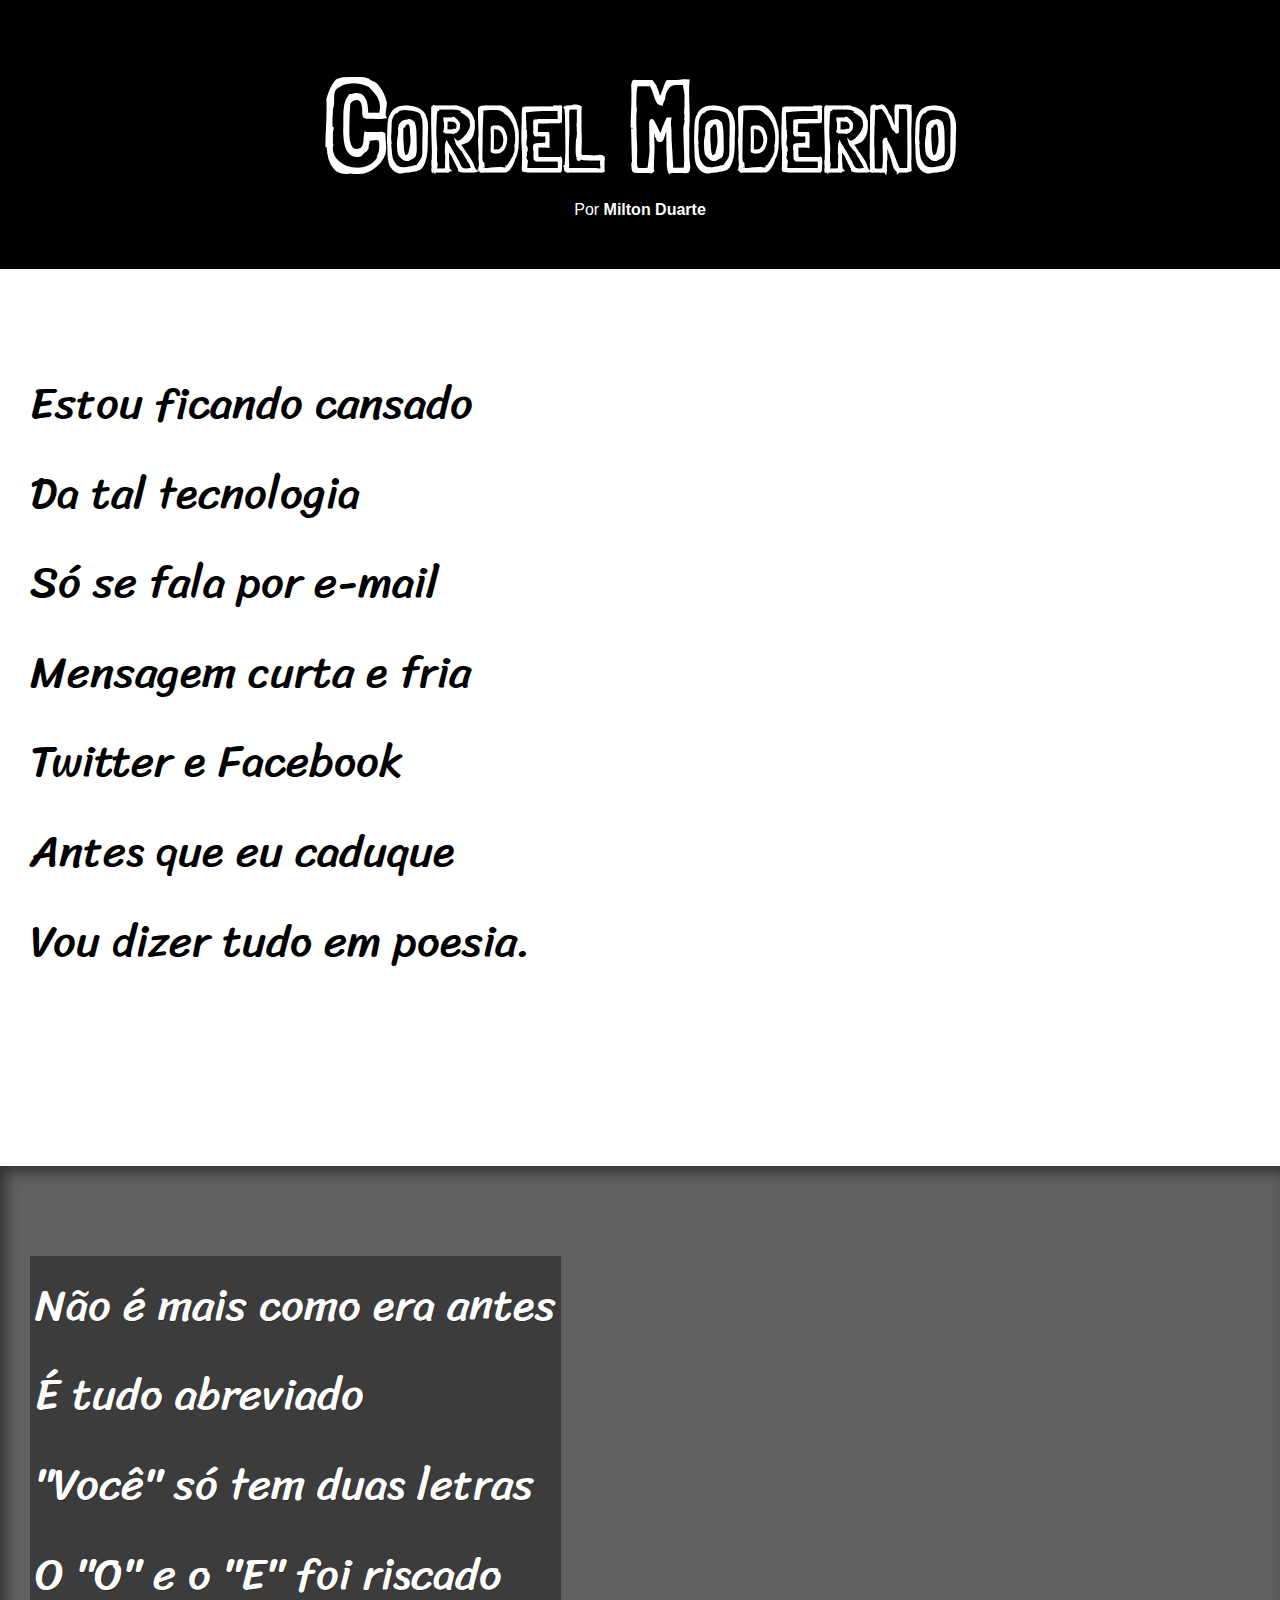
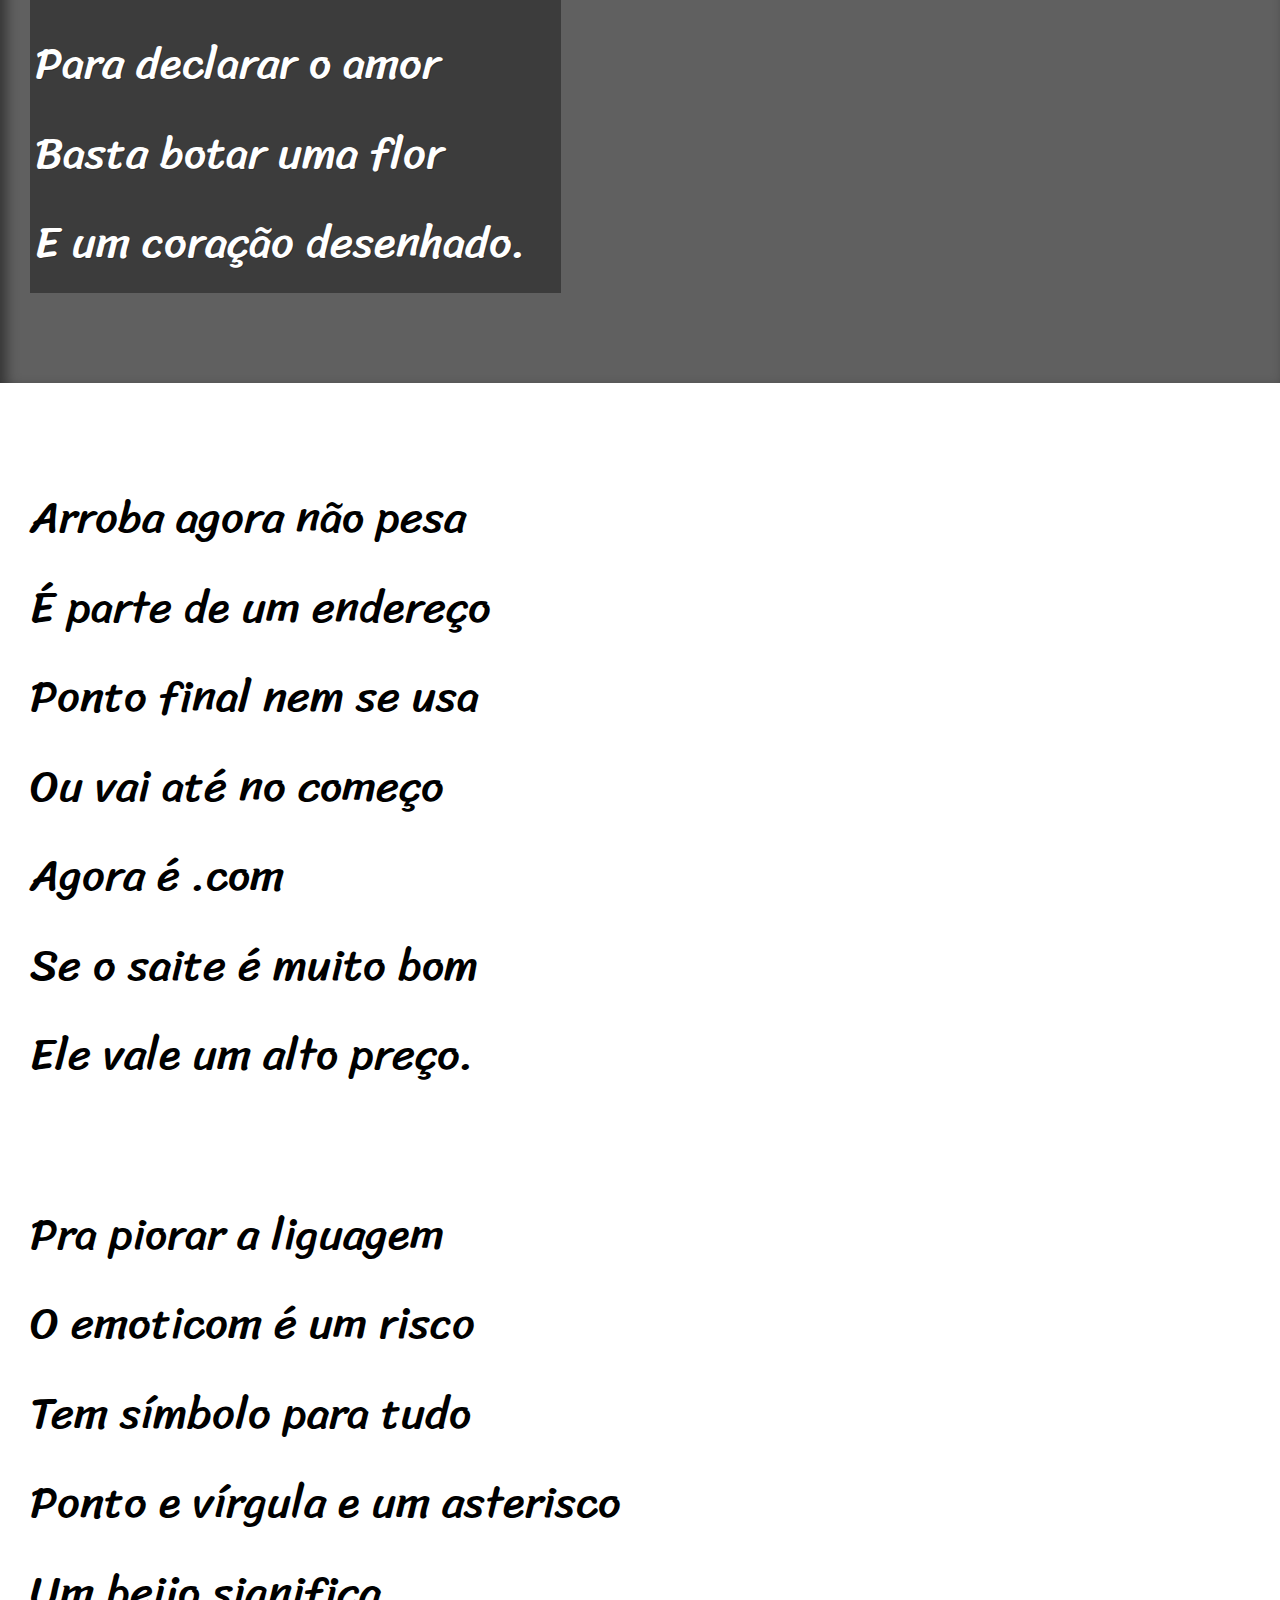
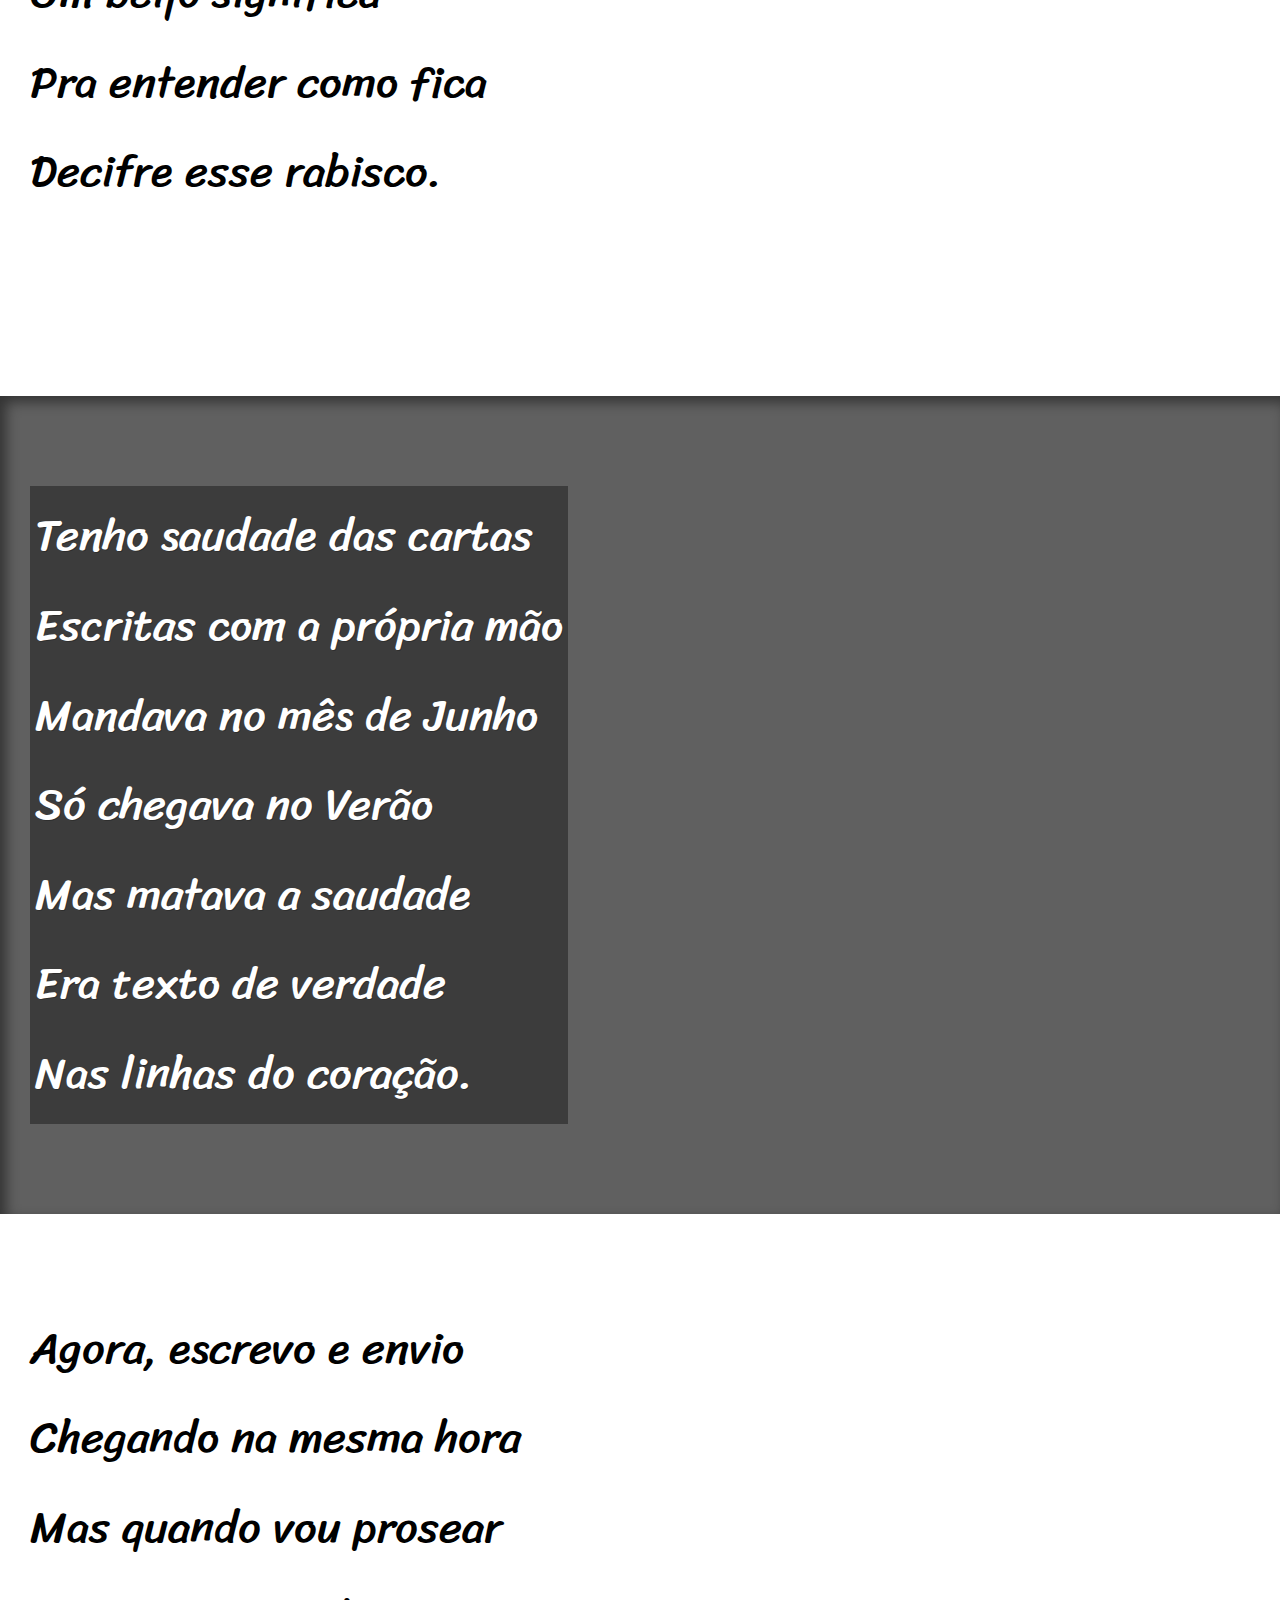
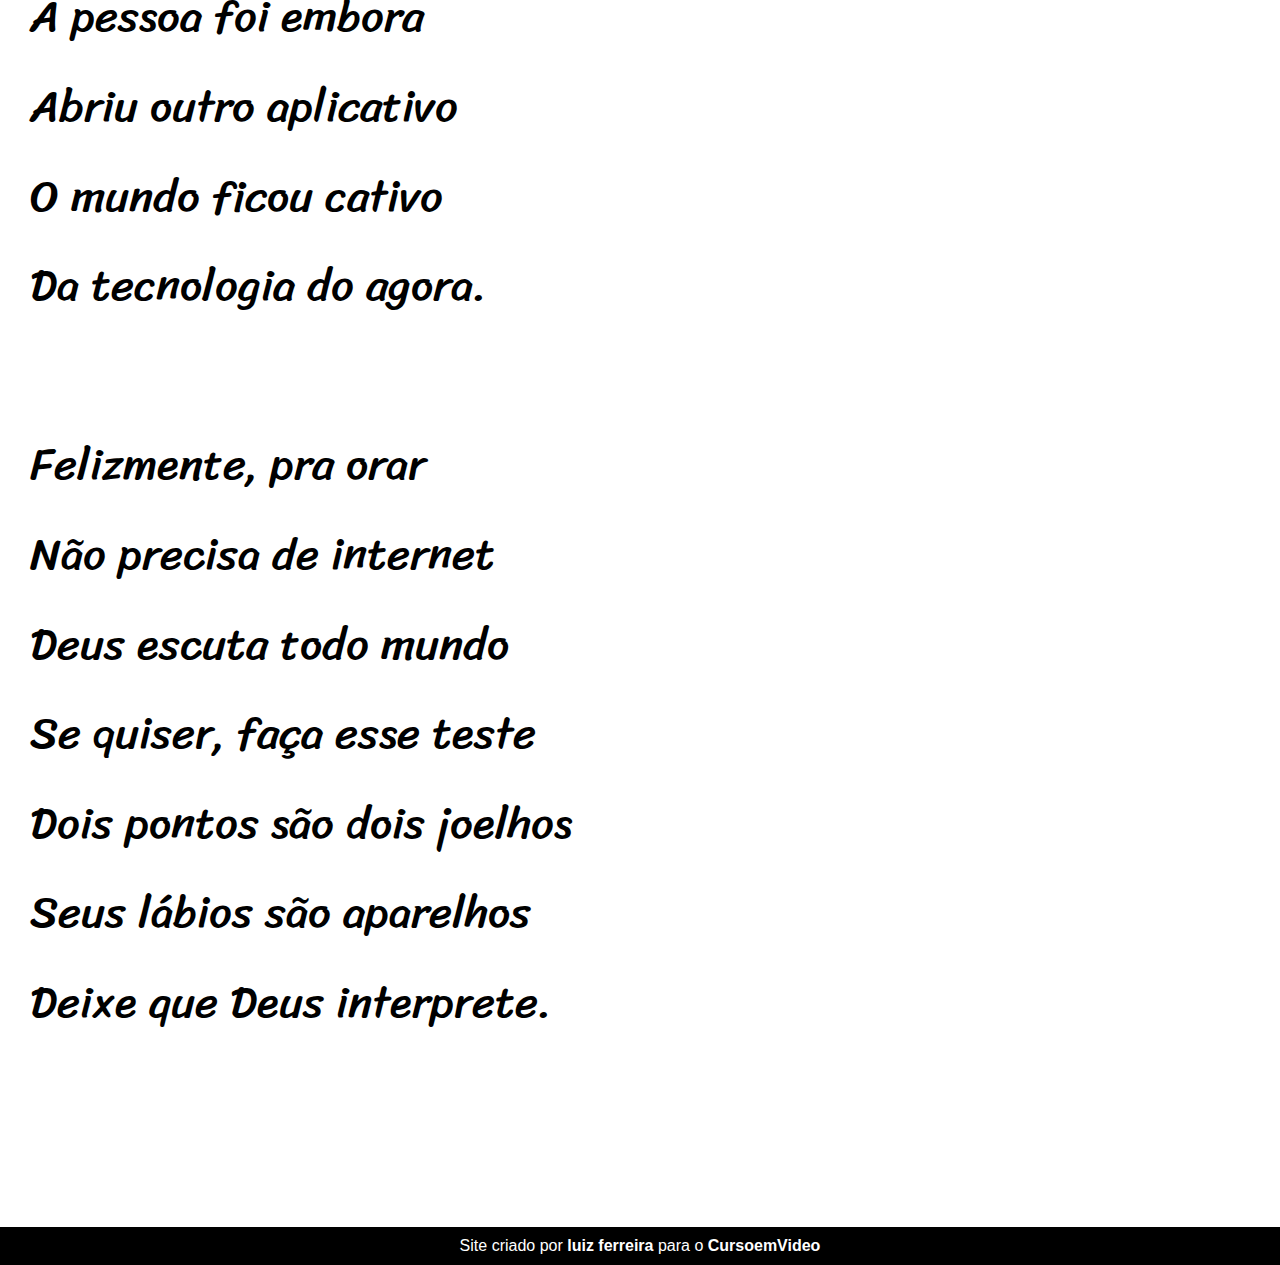
<file: index.html>
<!DOCTYPE html>
<html lang="en">

<head>
    <meta charset="UTF-8">
    <meta name="viewport" content="width=device-width, initial-scale=1.0">
    <title>Cordeu Moderno</title>
    <link rel="stylesheet" href="style.css">
</head>

<body>
    <header>
        <h1>Cordel Moderno</h1>
        <p>Por <a href="https://www.recantodasletras.com.br/poesias/3186743" target="_blank"> Milton Duarte</a></p>
    </header>


    <div class="container">
        <section class="normal">
            <p>
                Estou ficando cansado <br>
                Da tal tecnologia <br>
                Só se fala por e-mail <br>
                Mensagem curta e fria <br>
                Twitter e Facebook <br>
                Antes que eu caduque <br>
                Vou dizer tudo em poesia. <br>
            </p>
        </section>
        <section class="imagem" id="img01">
            <p>
                Não é mais como era antes <br>
                É tudo abreviado <br>
                "Você" só tem duas letras <br>
                O "O" e o "E" foi riscado <br>
                Para declarar o amor <br>
                Basta botar uma flor <br>
                E um coração desenhado.
            </p>
        </section>




        <section class="normal">
            <p>
                Arroba agora não pesa <br>
                É parte de um endereço <br>
                Ponto final nem se usa <br>
                Ou vai até no começo <br>
                Agora é .com <br>
                Se o saite é muito bom <br>
                Ele vale um alto preço. <br>
            </p>
            <p>
                Pra piorar a liguagem <br>
                O emoticom é um risco <br>
                Tem símbolo para tudo <br>
                Ponto e vírgula e um asterisco <br>
                Um beijo significa <br>
                Pra entender como fica <br>
                Decifre esse rabisco.
            </p>
        </section>





        <section class="imagem" id="img02">
            <p>
                Tenho saudade das cartas <br>
                Escritas com a própria mão <br>
                Mandava no mês de Junho <br>
                Só chegava no Verão <br>
                Mas matava a saudade <br>
                Era texto de verdade <br>
                Nas linhas do coração.
            </p>
        </section>



        <section class="normal">
            <p>
                Agora, escrevo e envio <br>
                Chegando na mesma hora <br>
                Mas quando vou prosear <br>
                A pessoa foi embora <br>
                Abriu outro aplicativo <br>
                O mundo ficou cativo <br>
                Da tecnologia do agora. <br>
            </p>
            <p>
                Felizmente, pra orar <br>
                Não precisa de internet <br>
                Deus escuta todo mundo <br>
                Se quiser, faça esse teste <br>
                Dois pontos são dois joelhos <br>
                Seus lábios são aparelhos <br>
                Deixe que Deus interprete. <br>
            </p>
        </section>
    </div>


    <footer>
        <p>Site criado por <a href="https://github.com/luiz-ferreira-bot/" target="_blank">luiz ferreira</a> para o <a
                href=https://github.com/luiz-ferreira-bot">CursoemVideo</a></p>
    </footer>
</body>

</html>
</file>
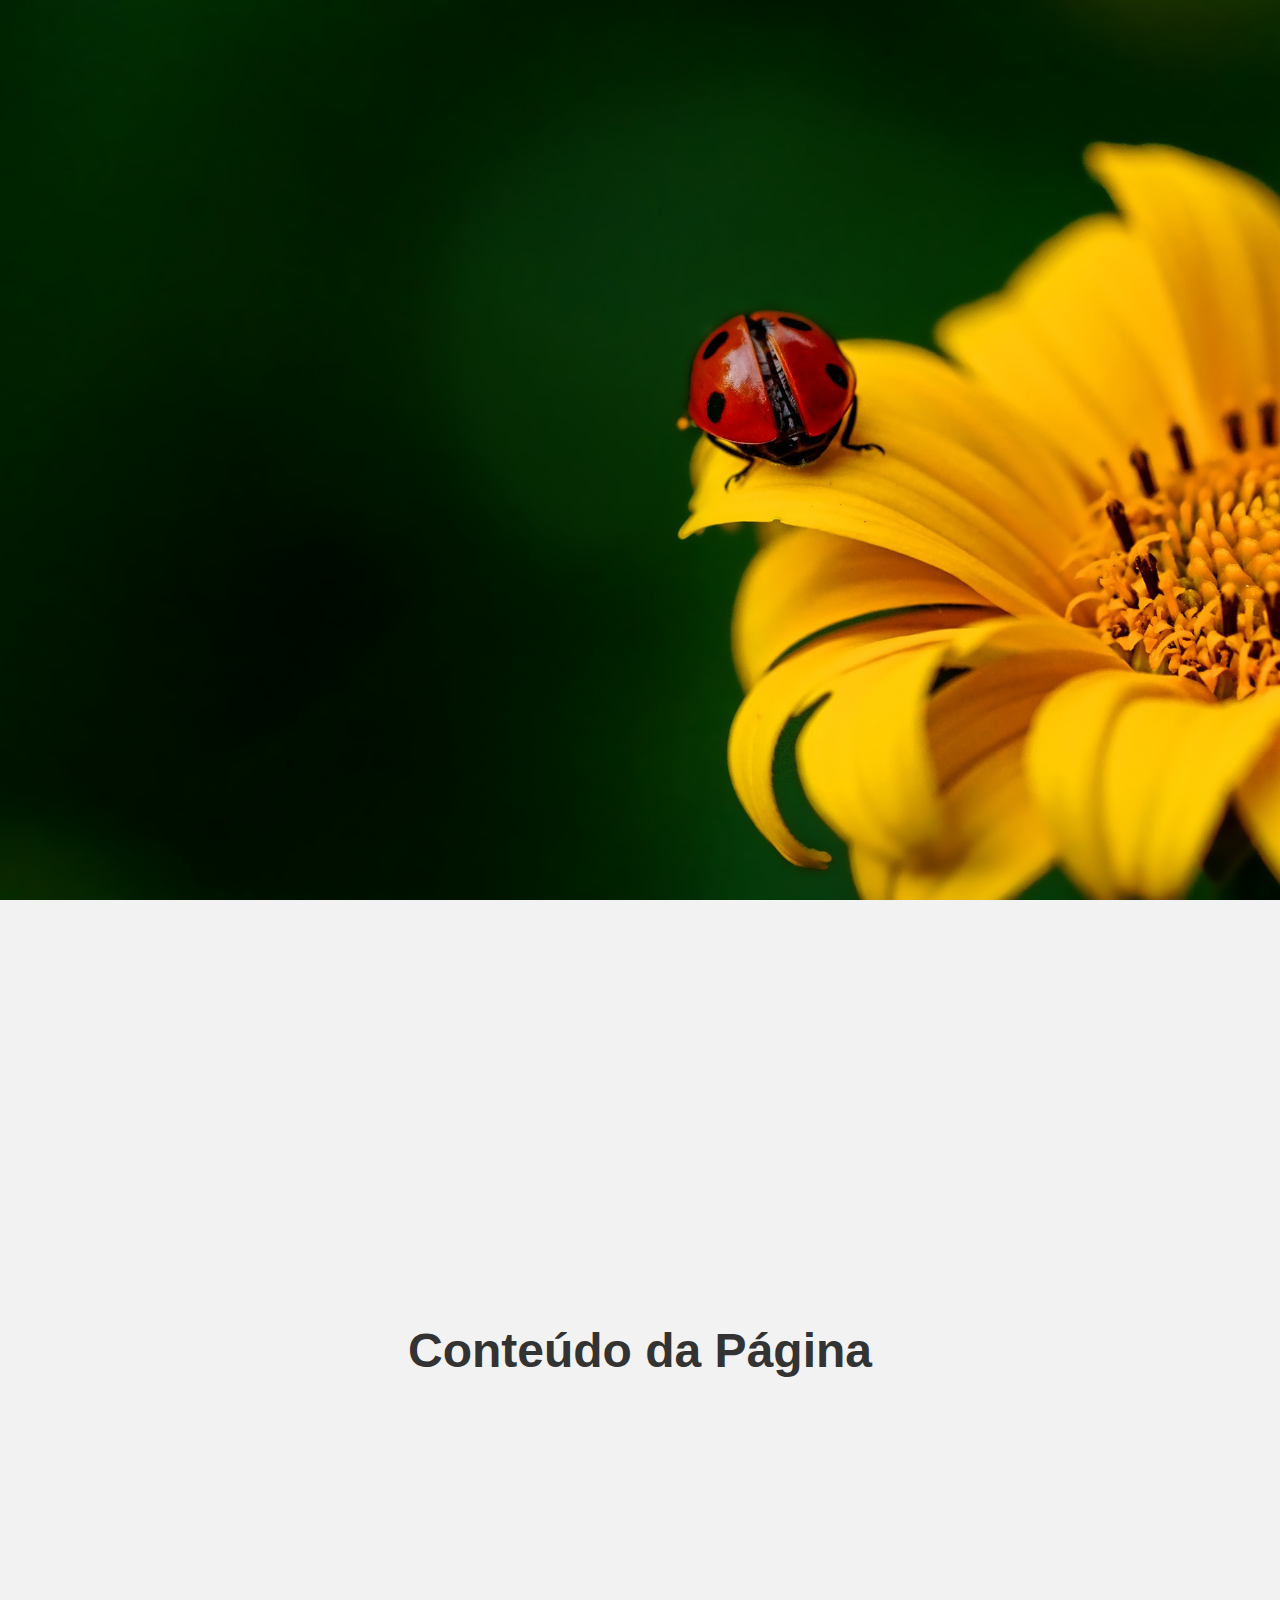
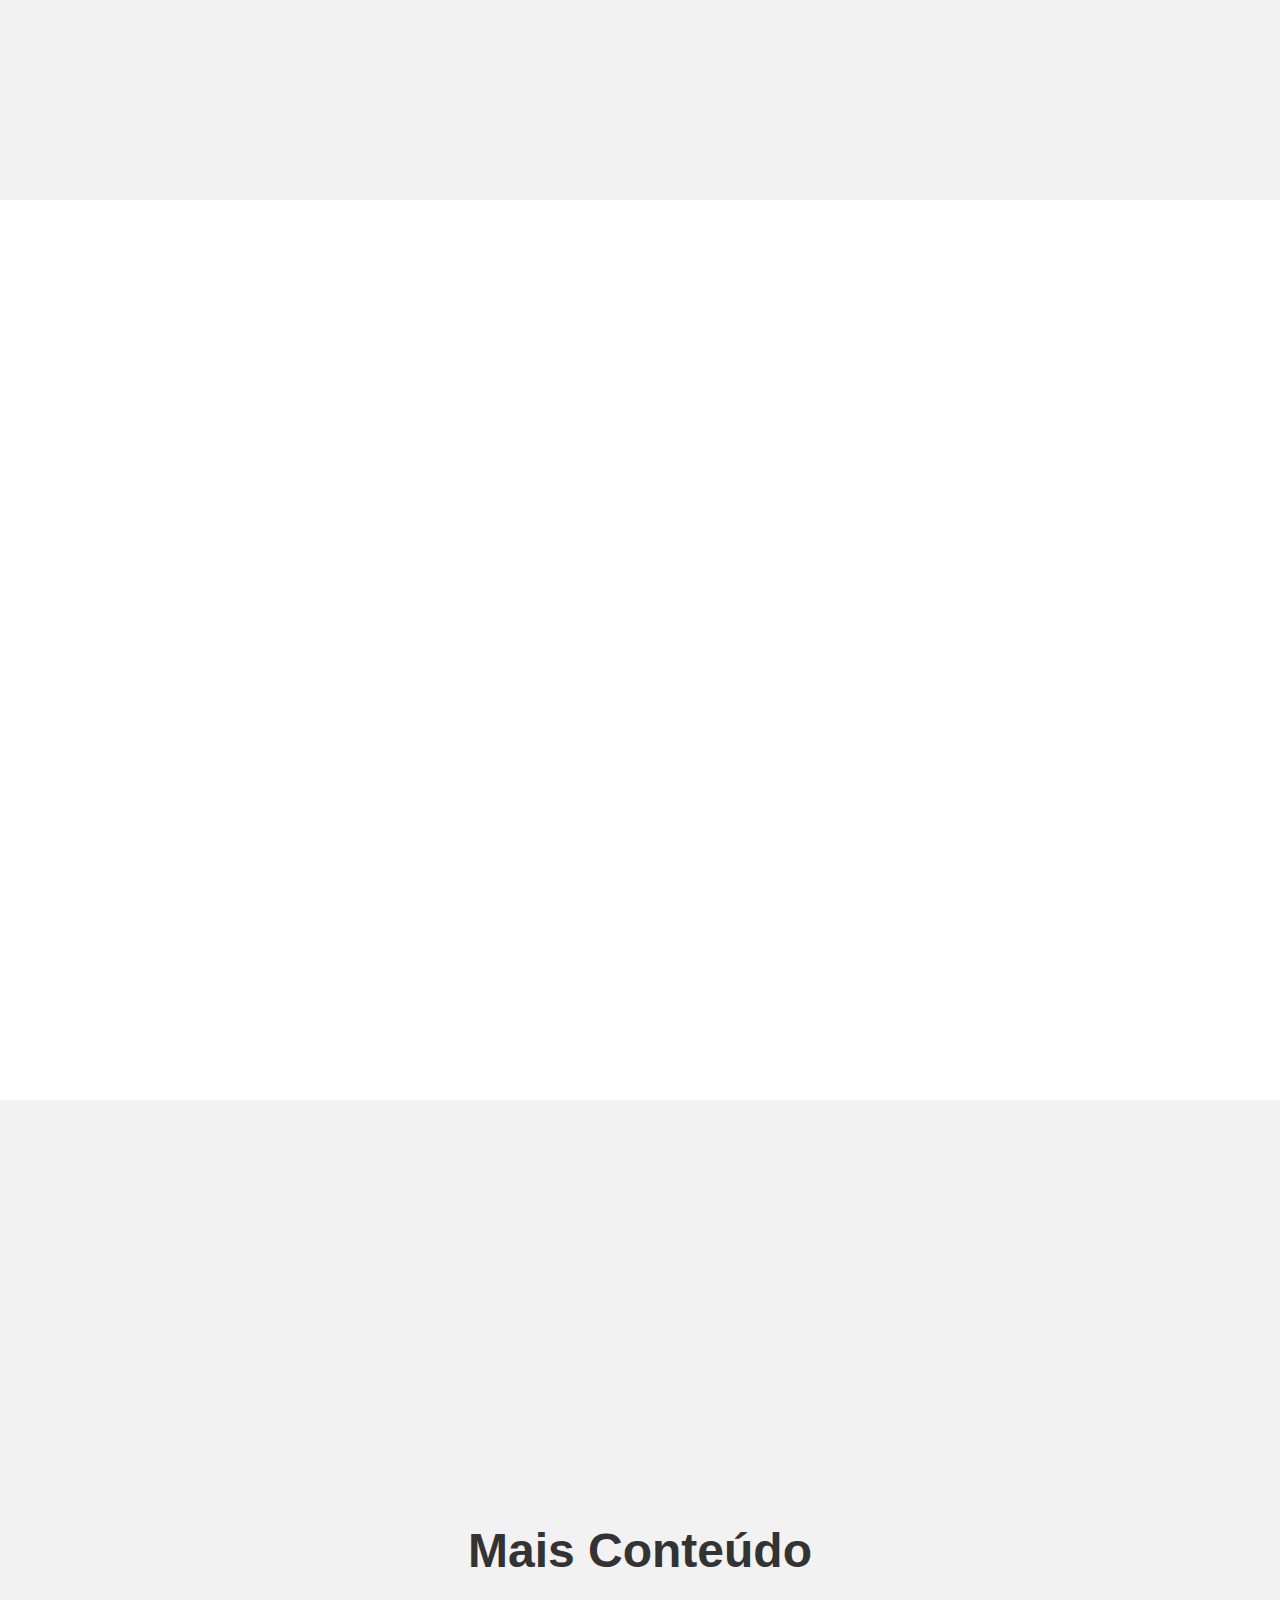
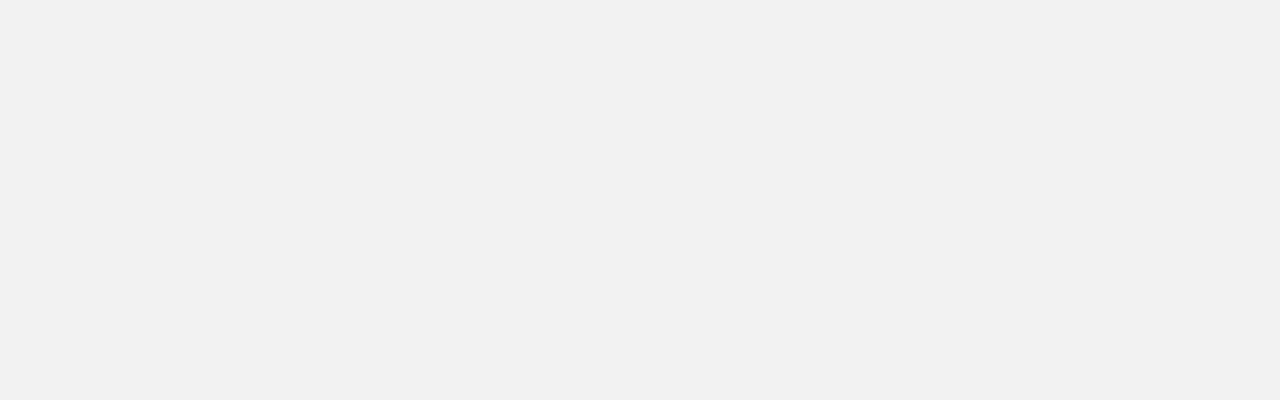
<file: texte.html>
<!DOCTYPE html>
<html lang="pt">
<head>
  <meta charset="UTF-8">
  <meta name="viewport" content="width=device-width, initial-scale=1.0">
  <title>Exemplo de Parallax</title>
  <style>
    /* Estilos gerais da página */
    body, html {
      margin: 0;
      padding: 0;
      height: 100%;
      font-family: Arial, sans-serif;
    }

    /* Seção com o efeito parallax */
    .parallax {
      background-image: url('imagens/background001.jpg'); /* Insira o URL da imagem desejada */
      height: 100vh; /* A altura da seção */
      background-attachment: fixed; /* Fixa o fundo para o efeito */
      background-position: center;
      background-repeat: no-repeat;
      background-size: cover;
    }

    /* Seção de conteúdo */
    .content {
      height: 100vh;
      background-color: #f2f2f2;
      display: flex;
      justify-content: center;
      align-items: center;
      text-align: center;
    }

    .content h1 {
      font-size: 3em;
      color: #333;
    }
  </style>
</head>
<body>

  <!-- Seção Parallax -->
  <div class="parallax"></div>

  <!-- Seção de Conteúdo -->
  <div class="content">
    <h1>Conteúdo da Página</h1>
  </div>

  <!-- Outra Seção Parallax -->
  <div class="parallax"></div>

  <!-- Mais conteúdo -->
  <div class="content">
    <h1>Mais Conteúdo</h1>
  </div>

</body>
</html>
</file>
<file: style.css>
@charset "UTF-8";

@import url('https://fonts.googleapis.com/css2?family=Passion+One:wght@400;700;900&family=Sriracha&display=swap');

@import url('https://fonts.googleapis.com/css2?family=Sriracha&display=swap');

@import url('https://fonts.googleapis.com/css2?family=Londrina+Sketch&display=swap');

:root {
    --font01: Verdana, Geneva, Tahoma, sans-serif;
    --font02: "Passion One", sans-serif;
    --font03: "Sriracha", cursive;
    --font04: "Londrina Sketch", sans-serif;
}

body {
    background-color: yellow;
}

* {
    margin: 0;
    padding: 0;
    font-size: 1em;
}

html,
body {
    /* min-height: 100vh; */
    font-family: var(--font01);
    background-color: darkgray;
    height: 100vh;

}



header {
    background-color: black;
    color: white;
    text-align: center;
}

header>h1 {
    font-size: 10vw;
    font-family: var(--font04);
    padding-top: 50px;
    font-variant: small-caps;
}

header>p {
    padding-bottom: 50px;
    font-family: var(--font01);
}

header a, footer a {
    color: white;
    text-decoration: none;
    font-weight: bolder;
}

header a:hover, footer a:hover {
    text-decoration: underline;
}

section {
    padding-top: 10vh;
    padding-bottom: 10vh;
    line-height: 2em;
    padding-left: 30px;
    font-family: var(--font03);
    font-size: 3.5vw;
    
}

section p {
    padding-bottom: 2em;
 } 

section.normal {
    background-color: white;
    color: black;
}

section.imagem {
    background-color: rgb(51, 51, 51);
    color: white;
    box-shadow: inset 6px 6px 13px 0px rgba(0, 0, 0, 0.473);
    background-size: cover;
    background-attachment: fixed;
}

section.imagem > p {
    display: inline-block;
    padding: 5px;
    background-color: rgba(0, 0, 0, 0.377);

    text-shadow: 1px 1px 0px rgba(0, 0, 0, 0.237);
    
}

section#img01 {
    background-color: rgb(96, 96, 96);
    color: white;
    background-position: right center;
    background-image: url('imagens/background001.jpg');    
}

section#img02 {
    background-color: rgb(96, 96, 96);
    color: white;
    background-image: url('imagens/background002.jpg');    
}

footer {
    background-color: black;
    color: white;
    text-align: center;
    padding: 10px;
}
</file>
